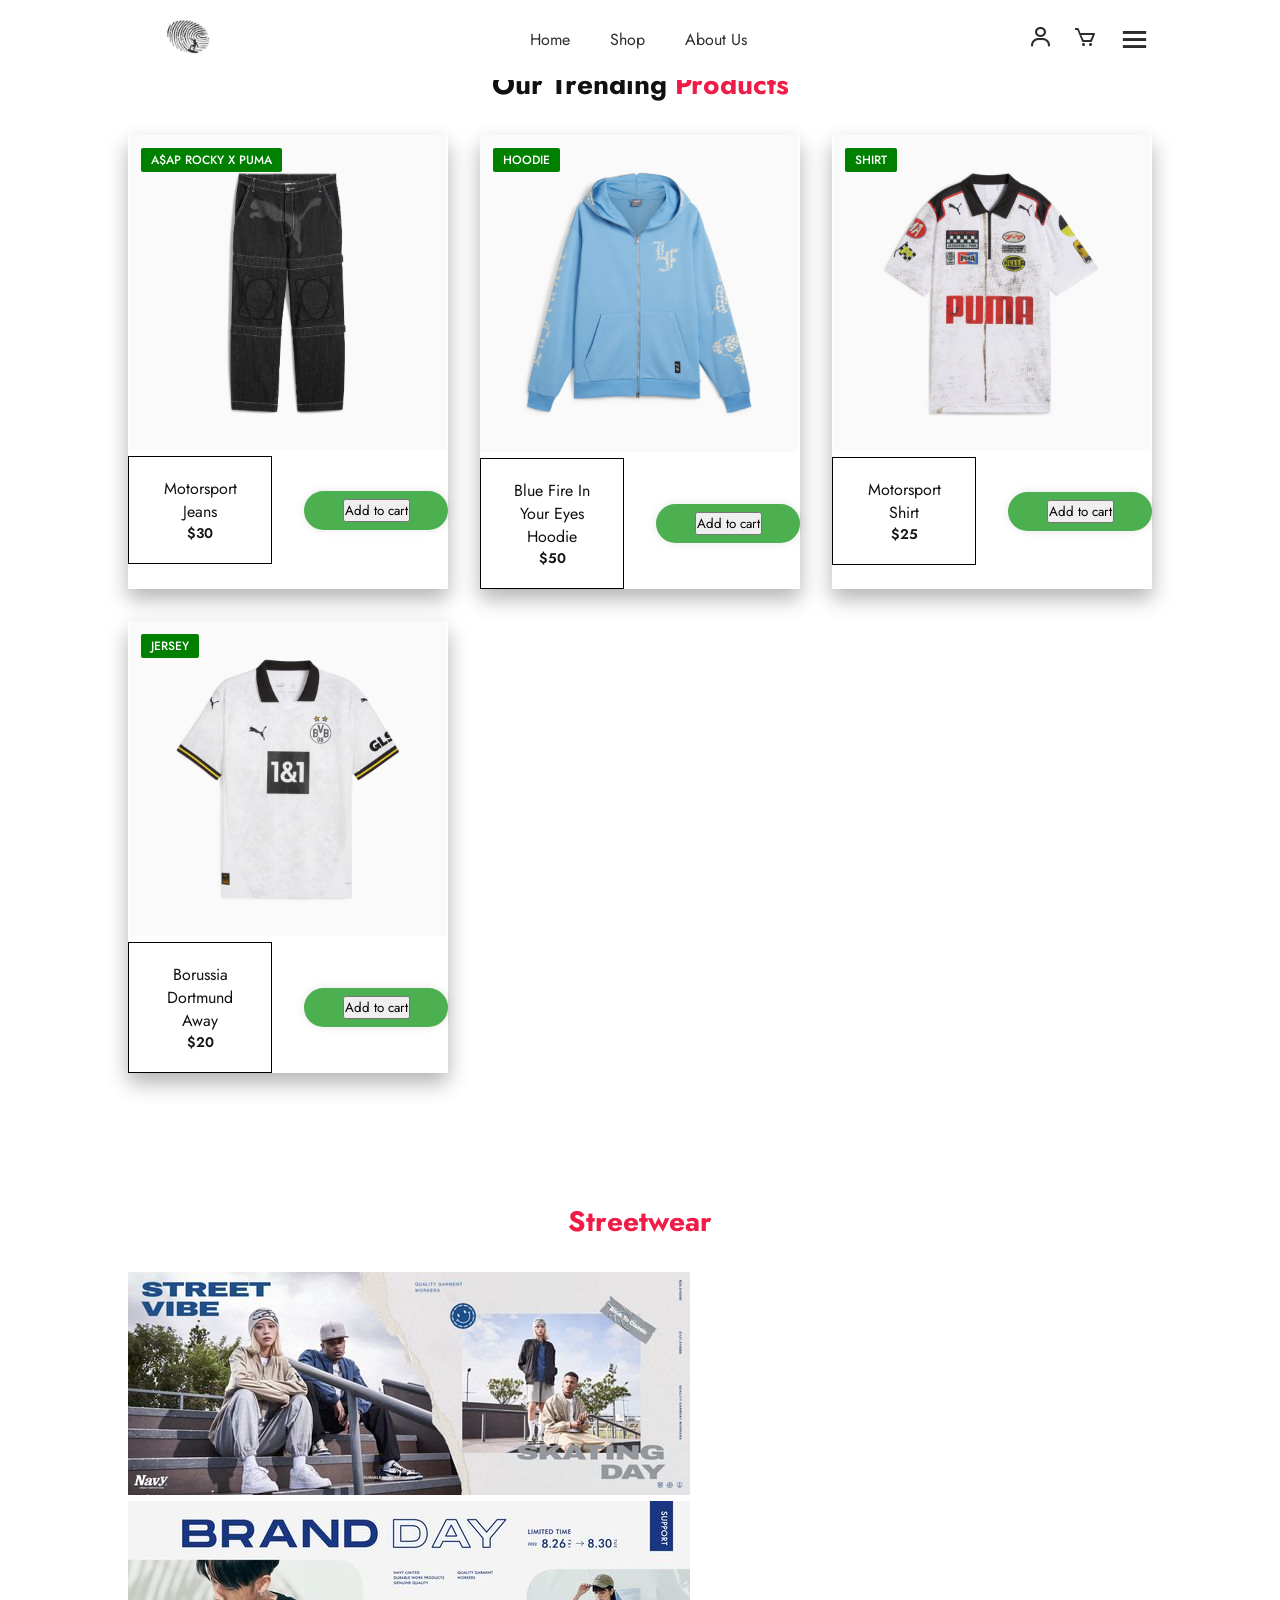
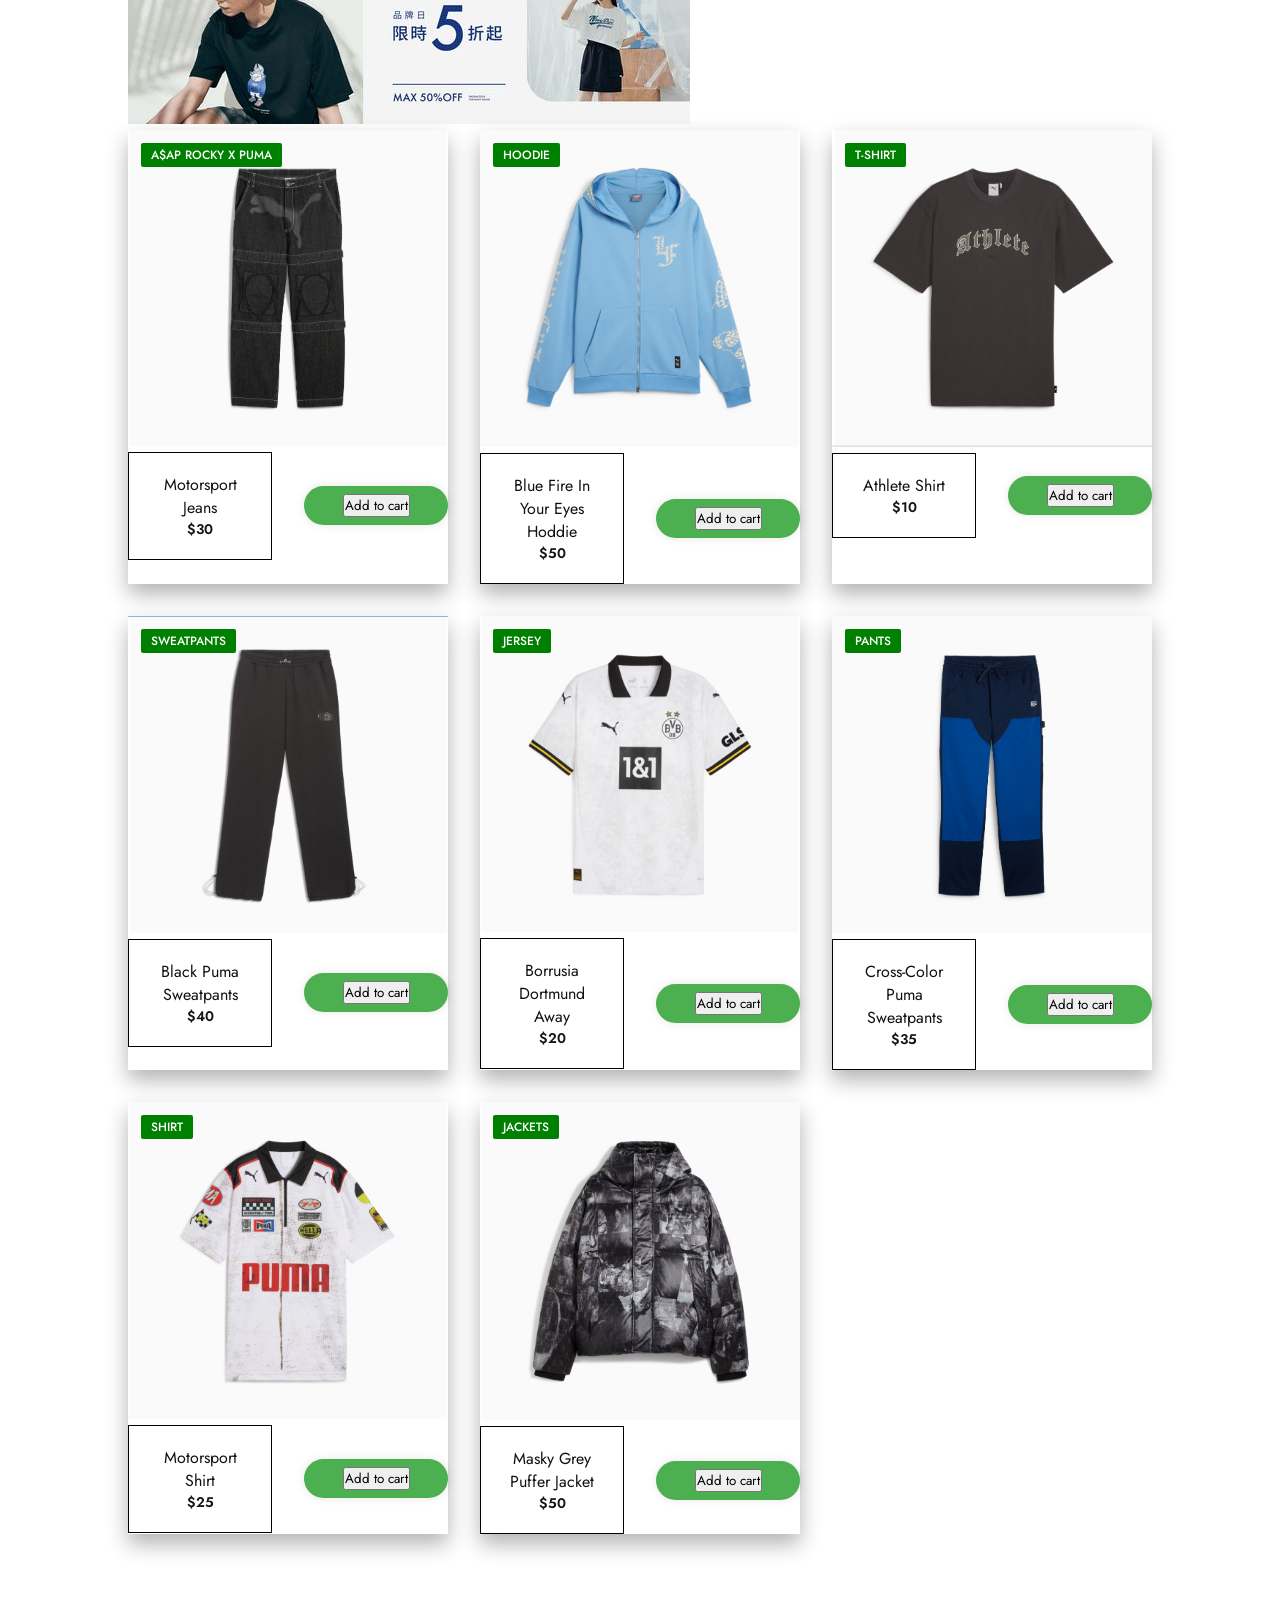
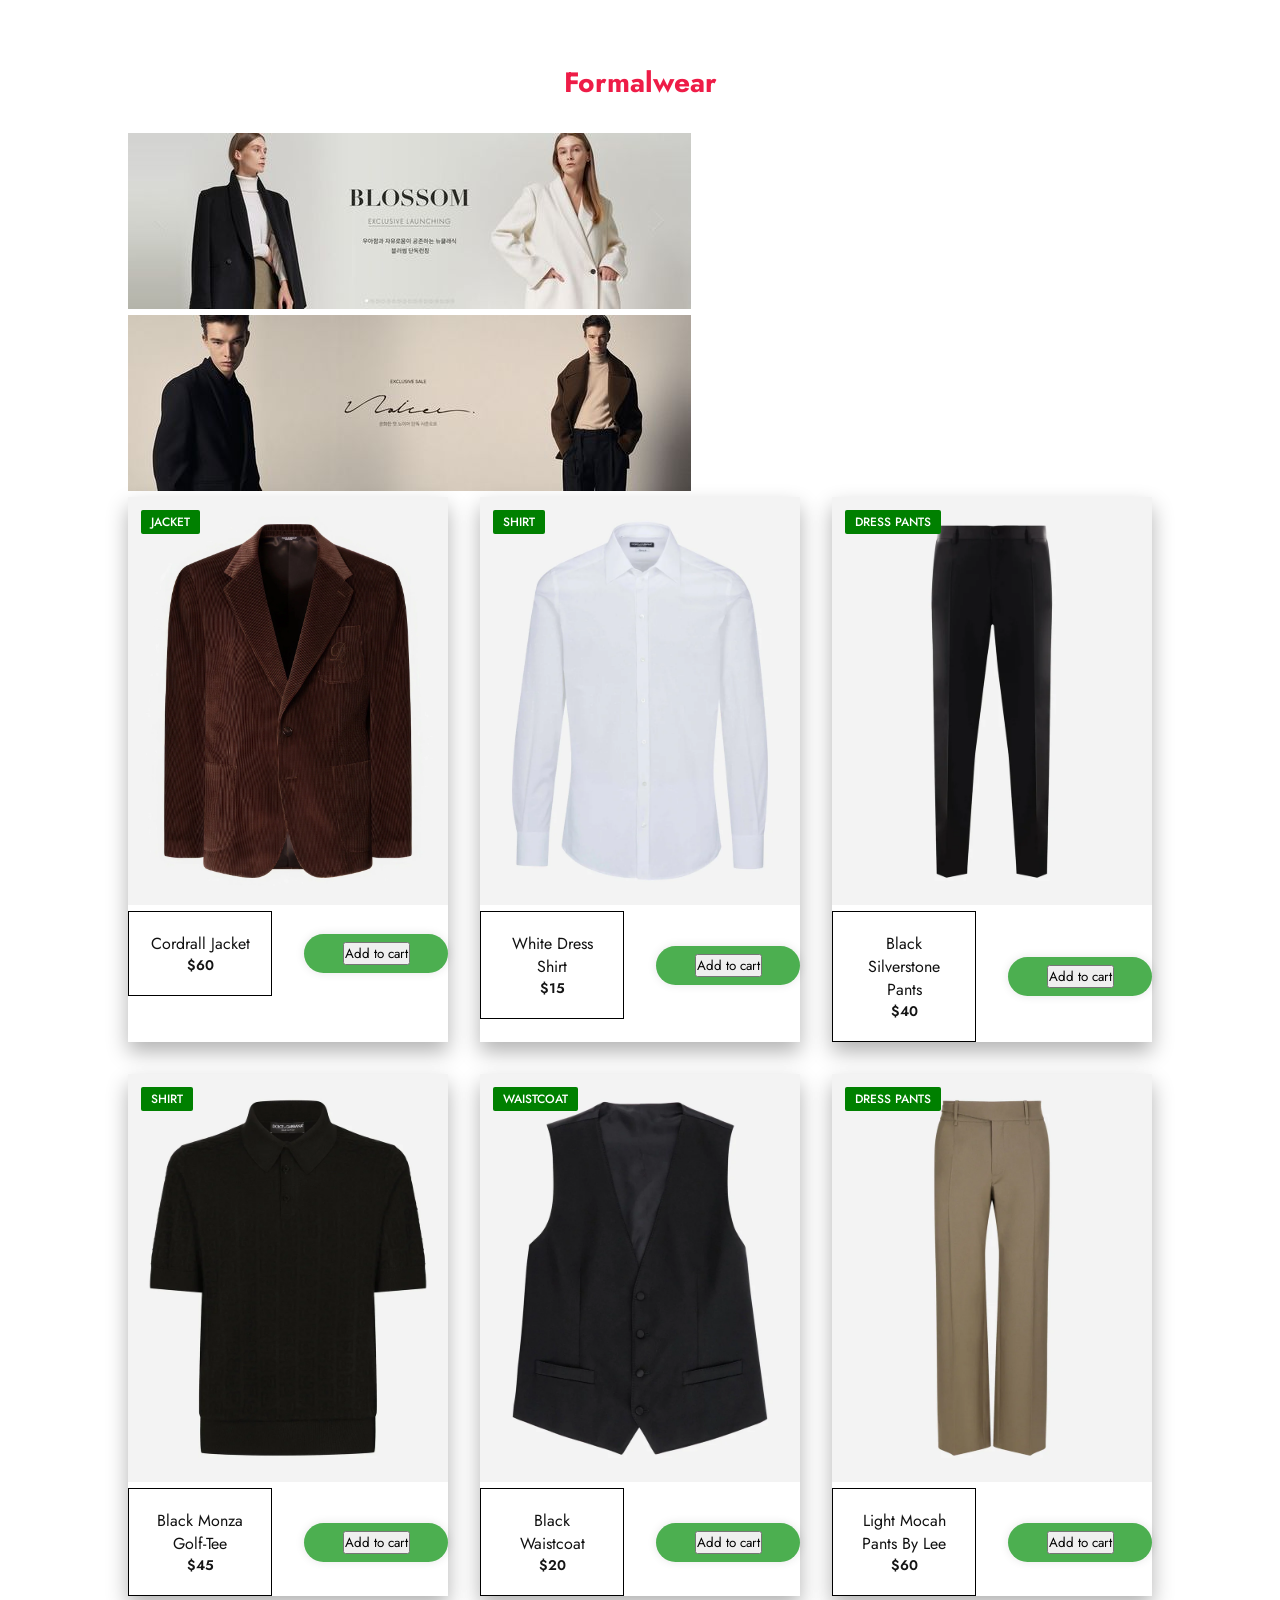
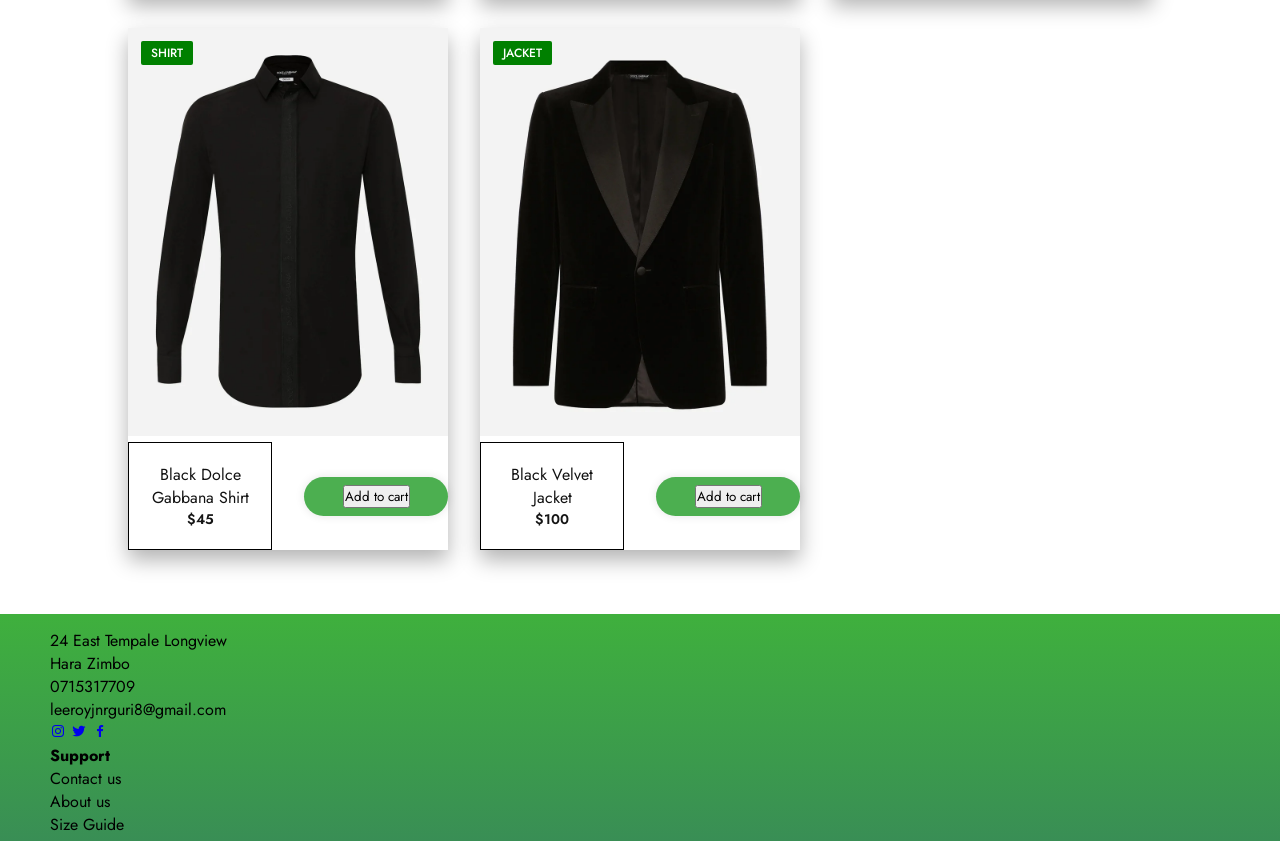
<file: shop.html>
<!DOCTYPE html>
<html lang="en">
<head>
    <meta charset="UTF-8">
    <meta name="viewport" content="width=device-width, initial-scale=1.0">
    <title>Shop Page</title>
    <title>COBS THREADS</title>
    <link rel="stylesheet" href="style.css" >
    <link rel="preconnect" href="https://fonts.googleapis.com">
    <link rel="preconnect" href="https://fonts.gstatic.com" crossorigin>
    <link href="https://fonts.googleapis.com/css2?family=Jost:ital,wght@0,100..900;1,100..900&display=swap" rel="stylesheet">
    <link rel="stylesheet" href="https://cdnjs.cloudflare.com/ajax/libs/font-awesome/6.2.1/css/all.min.css" integrity="sha512-MV7K8+y+gLIBoVD59lQIYicR65iaqukzvf/nwasF0nqhPay5w/9lJmVM2hMDcnK1OnMGCdVK+iQrJ7lzPJQd1w==" crossorigin="anonymous" referrerpolicy="no-referrer" />

    <link rel="stylesheet"href="https://unpkg.com/boxicons@latest/css/boxicons.min.css">
</head>
</head>
<body>
    <header>
        <a href="#" class="logo"><img src="images/logo.jpg" alt=""></a>

        <ul class="navmenu" >
            <li><a href="index.html">Home</a></li>
            <li><a href="#">Shop</a></li>
            <li><a href="aboutus.html">About Us</a></li>
            
        </ul>

        <div class="nav-icon">
            <a href="#"><i class='bx bx-user' ></i></a> 
            <a href="#" id="cart-button"><i class='bx bx-cart' ></i></a>
            <div class="bx bx-menu" id="menu-icon"></div>
        </div>
    </header>
    <section class="trending-product" id="trending">
        <div class="center-text">
            <h2>Our Trending <span>Products</span></h2>
        </div>
        <div class="products">
            <div class="row">
                <img src="images/streetwear/asap rocky x puma.png" alt="" class="image">
                <div class="product-text">
                    <h5>A$AP ROCKY X PUMA</h5>
                </div>
                <div class="info">
                    <div class="price">
                        <h4>Motorsport jeans</h4>
                        <p class="item-price">$30</p>
                    </div>
                    <div class="button">
                        <button class="add-cart">Add to cart</button>
                    </div>
                </div>
            </div>
            <div class="row">
                <img src="images/streetwear/basketball hoodie.png" alt="" class="image">
                <div class="product-text">
                    <h5>HOODIE</h5>
                </div>
                <div class="info">
                    <div class="price">
                        <h4>Blue Fire in your eyes Hoodie</h4>
                        <p class="item-price">$50</p>
                    </div>
                    <div class="button">
                        <button class="add-cart">Add to cart</button>
                    </div>
                </div>
            </div>
            <div class="row">
                <img src="images/streetwear/motorsport shirt.png" alt="" class="image">
                <div class="product-text">
                    <h5>SHIRT</h5>
                </div>
                <div class="info">
                    <div class="price">
                        <h4>Motorsport shirt</h4>
                        <p class="item-price">$25</p>
                    </div>
                    <div class="button">
                        <button class="add-cart">Add to cart</button>
                    </div>
                </div>
            </div>
            <div class="row">
                <img src="images/streetwear/bvb away.png" alt="" class="image">
                <div class="product-text">
                    <h5>JERSEY</h5>
                </div>
                <div class="info">
                    <div class="price">
                        <h4>Borussia Dortmund away</h4>
                        <p class="item-price">$20</p>
                    </div>
                    <div class="button">
                        <button class="add-cart">Add to cart</button>
                    </div>
                </div>
            </div>
        </div>
        </section>
    <section class="men's streetwear" id="men-streetwear">
            <div class="center-text">
                <h2><span>Streetwear</span></h2>
            </div>
            <div class="banner">
                <div class="banner-image">
                <img src="images/banner2.jpg">
                <img src="images/banner 4.jpg">
                </div>
            </div>
            <div class="products">
                <div class="row">
                    <img src="images/streetwear/asap rocky x puma.png" alt="" class="image">
                    <div class="product-text">
                        <h5>A$AP ROCKY X PUMA</h5>
                    </div>
                    <div class="info">
                        <div class="price">
                            <h4>Motorsport jeans</h4>
                            <p class="item-price">$30</p>
                        </div>
                        <div class="button">
                            <button class="add-cart">Add to cart</button>
                        </div>
                    </div>
                </div>
                <div class="row">
                    <img src="images/streetwear/basketball hoodie.png" alt="" class="image">
                    <div class="product-text">
                        <h5>HOODIE</h5>
                    </div>
                    <div class="info">
                        <div class="price">
                            <h4>Blue Fire in your eyes Hoddie</h4>
                            <p class="item-price">$50</p>
                        </div>
                        <div class="button">
                            <button class="add-cart">Add to cart</button>
                        </div>
                    </div>
                </div>
                <div class="row">
                    <img src="images/streetwear/black athlete.png" alt="" class="image">
                    <div class="product-text">
                        <h5> T-SHIRT</h5>
                    </div>
                    <div class="info">
                        <div class="price">
                            <h4>Athlete shirt</h4>
                            <p class="item-price">$10</p>
                        </div>
                        <div class="button">
                            <button class="add-cart">Add to cart</button>
                        </div>
                    </div>
                </div>
                <div class="row">
                    <img src="images/streetwear/black pants.png" alt="" class="image">
                    <div class="product-text">
                        <h5>SWEATPANTS</h5>
                    </div>
                    <div class="info">
                        <div class="price">
                            <h4>Black Puma sweatpants</h4>
                            <p class="item-price">$40</p>
                        </div>
                        <div class="button">
                            <button class="add-cart">Add to cart</button>
                        </div>
                    </div>
                </div>
                <div class="row">
                    <img src="images/streetwear/bvb away.png" alt="" class="image">
                    <div class="product-text">
                        <h5>JERSEY</h5>
                    </div>
                    <div class="info">
                        <div class="price">
                            <h4>Borrusia Dortmund away</h4>
                            <p class="item-price">$20</p>
                        </div>
                        <div class="button">
                            <button class="add-cart">Add to cart</button>
                        </div>
                    </div>
                </div>
                <div class="row">
                    <img src="images/streetwear/drop pants.png" alt="" class="image">
                    <div class="product-text">
                        <h5>PANTS</h5>
                    </div>
                    <div class="info">
                        <div class="price">
                            <h4>Cross-color Puma sweatpants</h4>
                            <p class="item-price">$35</p>
                        </div>
                        <div class="button">
                            <button class="add-cart">Add to cart</button>
                        </div>
                    </div>
                </div>
                <div class="row">
                    <img src="images/streetwear/motorsport shirt.png" alt="" class="image">
                    <div class="product-text">
                        <h5>SHIRT</h5>
                    </div>
                    <div class="info">
                        <div class="price">
                            <h4>Motorsport shirt</h4>
                            <p class="item-price">$25</p>
                        </div>
                        <div class="button">
                            <button class="add-cart">Add to cart</button>
                        </div>
                    </div>
                </div>
                <div class="row">
                    <img src="images/streetwear/puffer puma.png" alt="" class="image">
                    <div class="product-text">
                        <h5>JACKETS</h5>
                    </div>
                    <div class="info">
                        <div class="price">
                            <h4>Masky Grey Puffer Jacket</h4>
                            <p class="item-price">$50</p>
                        </div>
                        <div class="button">
                            <button class="add-cart">Add to cart</button>
                        </div>
                    </div>
            </div>
            </section>
    <section class="men's formalwear" id="men-formalwear">
                <div class="center-text">
                    <h2><span>Formalwear</span></h2>
                    <div class="banner">
                        <div class="banner-image">
                        <img src="images/banner6.jpg">
                        <img src="images/banner5.jpg">
                        
                        </div>
                    </div>
                </div>
                <div class="products">
                    <div class="row">
                        <img src="images/formal wear/dolce-gabbana-corduroy-dg-embroidery-jacket-41703727792343.jpg" alt="" class="image">
                        <div class="product-text">
                            <h5>Jacket</h5>
                        </div>
                        <div class="info">
                            <div class="price">
                                <h4>Cordrall Jacket</h4>
                                <p class="item-price">$60</p>
                            </div>
                            <div class="button">
                                <button class="add-cart">Add to cart</button>
                            </div>
                        </div>
                    </div>
                    <div class="row">
                        <img src="images/formal wear/dolce-gabbana-cotton-shirt-41599673991383.jpg" alt="" class="image">
                        <div class="product-text">
                            <h5>SHIRT</h5>
                        </div>
                        <div class="info">
                            <div class="price">
                                <h4>White dress shirt</h4>
                                <p class="item-price">$15</p>
                            </div>
                            <div class="button">
                                <button class="add-cart">Add to cart</button>
                            </div>
                        </div>
                    </div>
                    <div class="row">
                        <img src="images/formal wear/dolce-gabbana-pressed-crease-tailored-cut-pants-41522398462167.jpg" alt="" class="image">
                        <div class="product-text">
                            <h5>DRESS PANTS</h5>
                        </div>
                        <div class="info">
                            <div class="price">
                                <h4>Black Silverstone pants</h4>
                                <p class="item-price">$40</p>
                            </div>
                            <div class="button">
                                <button class="add-cart">Add to cart</button>
                            </div>
                        </div>
                    </div>
                    <div class="row">
                        <img src="images/formal wear/dolce-gabbana-silk-jacquard-polo-shirt-41546931077335.jpg" alt="" class="image">
                        <div class="product-text">
                            <h5> SHIRT</h5>
                        </div>
                        <div class="info">
                            <div class="price">
                                <h4>Black Monza Golf-tee</h4>
                                <p class="item-price">$45</p>
                            </div>
                            <div class="button">
                                <button class="add-cart">Add to cart</button>
                            </div>
                        </div>
                    </div>
                    <div class="row">
                        <img src="images/formal wear/dolce-gabbana-single-breasted-waistcoat-41505507475671.jpg" alt="" class="image">
                        <div class="product-text">
                            <h5>WAISTCOAT</h5>
                        </div>
                        <div class="info">
                            <div class="price">
                                <h4>Black waistcoat</h4>
                                <p class="item-price">$20</p>
                            </div>
                            <div class="button">
                                <button class="add-cart">Add to cart</button>
                            </div>
                        </div>
                    </div>
                    <div class="row">
                        <img src="images/formal wear/dolce-gabbana-tailored-stretch-twill-pants-41537963753687.jpg" alt="" class="image">
                        <div class="product-text">
                            <h5>DRESS PANTS</h5>
                        </div>
                        <div class="info">
                            <div class="price">
                                <h4>Light Mocah Pants by Lee</h4>
                                <p class="item-price">$60</p>
                            </div>
                            <div class="button">
                                <button class="add-cart">Add to cart</button>
                            </div>
                        </div>
                    </div>
                    <div class="row">
                        <img src="images/formal wear/dolce-gabbana-tape-logo-shirt-40221264216279.jpg" alt="" class="image">
                        <div class="product-text">
                            <h5>SHIRT</h5>
                        </div>
                        <div class="info">
                            <div class="price">
                                <h4>Black Dolce Gabbana shirt</h4>
                                <p class="item-price">$45</p>
                            </div>
                            <div class="button">
                                <button class="add-cart">Add to cart</button>
                            </div>
                        </div>
                    </div>
                    <div class="row">
                        <img src="images/formal wear/dolce-gabbana-velvet-single-breasted-blazer-41582982332631.jpg" alt="" class="image">
                        <div class="product-text">
                            <h5>JACKET</h5>
                        </div>
                        <div class="info">
                            <div class="price">
                                <h4>Black Velvet Jacket</h4>
                                <p class="item-price">$100</p>
                            </div>
                            <div class="button">
                                <button class="add-cart">Add to cart</button>
                            </div>
                        </div>
                    </div>
                </div>
                </section>
        <footer>        
        <!--Contact-section--->
        <section class="contact">
            <div class="contact-info"></div>
            <div class="first-info">
                <p>24 East Tempale Longview <br> Hara Zimbo</p>
                <p>0715317709</p>
                <p>leeroyjnrguri8@gmail.com</p>
                <div class="social-icon">
                    <a href="#"><i class='bx bxl-instagram'></i></a>
                    <a href="#"><i class='bx bxl-twitter'></i></a>
                    <a href="#"><i class='bx bxl-facebook'></i></a>
                </div>
                <div class="second-info">
                    <h4>Support</h4>
                    <p>Contact us</p>
                    <p>About us</p>
                    <p>Size Guide</p>
                </div>
    
            </div>
        </section> 
        </footer>    
        <div class="cart-container" id="cart-container" style="display: none;">
            <h2>Your Cart</h2>
            <ul id="cart-items"></ul>
            <p>Total: $<span id="total-price">0.00</span></p>
            <button id="checkout-button">Checkout</button>
            <button id="close-cart-button">Close</button>
            <pre>Click on the item to remove</pre>
        </div>       
    <script src="index.js"></script>
</body>
</html>
</file>
<file: style.css>
*{
    margin: 0; 
    padding: 0;
    box-sizing: border-box;
    scroll-behavior: smooth;
    font-family: 'Jost',sans-serif;
    list-style: none;
    text-decoration: none;
}

header{
    background-color: #fff;
    position: fixed;
    width: 100%;
    top:0;
    right: 0;
    z-index: 1000;
    display: flex;
    align-items: center;
    justify-content: space-between;
    padding: 20px 10%;
}
.logo img{
    max-width: 120px;
    height: auto; 
}

.navmenu{
    display:flex;
}

.navmenu a{
    color: #2c2c2c;
    font: size 16px; 
    text-transform: capitalize;
    padding: 10px 20px;
    font-weight: 400;
    transition: all .42s ease;
}
.navmenu a:hover{
    color:#EE1C47;

}

.nav-icon{
    display: flex;
    align-items: center;
}

.nav-icon i{
    margin-right: 20px;
    color: #2c2c2c;
    font-size:25px;
    font-weight:400;
    transition: all .42s ease;
}
.nav-icon i:hover{
    transform: scale(1.1);
    color:#EE1C47;
}
#menu-icon{
    font-size: 35px;
    color: #2c2c2c;
    z-index: 10001;
    cursor: pointer;
}
section{
    padding: 5% 10%;
}
.main-home{
    width:100%;
    height: 100vh;
    background-image:url(images/openpif.png);
    background-position: center;
    background-size: cover;
    display: grid;
    grid-template-columns: repeat(1 ,1fr);
    align-items: center;
}
.main-text h5{
     color:#EE1C47;
     font-size: 16px;
     text-transform: capitalize;
     font-weight:500;
}
.main-text h1{
    color: #EE1C47;
    font-size: 65px;
    text-transform: capitalize;
    line-height: 1.1;
    font-weight: 600;
    margin: 6px 0 10px;
}
.main-text p{
    color: #082b94;
    font-size: 20px;
    font-style: italic;
    margin-bottom: 20px;
}
.main-btn{
    display: inline-block;
    color:#111;
    font-size: 16px;
    font-weight:500;
    text-transform: capitalize;
    border:2px solid #111;
    padding: 12px 25px;
    transition: all .42s ease;
}
.main-btn:hover{
    background-color: #000;
    color: #fff;
}
.main-btn i{
    vertical-align: middle;
}
.down-arrow{
    position: absolute;
    top: 85%;
    right: 11%;
}
.down i{
    font-size: 30px;
    color: #2c2c2c;
    border: 2px solid #fff;
    border-radius: 50px;
    padding: 12px 12px;
}
.down i:hover{
    background-color:#EE1C47 ;
    color: #fff;
    transition: all .42 ease;
}
header.sticky{
    background: #fff;
    padding: 20px 10%;
    box-shadow: 0px 0px 10px rgb(0 0 0 / 10%);
}
/*trending-section-css*/
.center-text h2{
    color: #111;
    font-size: 28px;
    text-transform: capitalize;
    text-align: center;
    margin-bottom: 30px;
}
.center-text span{
    color: #EE1C47;
}
.products{
    display: grid;
    grid-template-columns: repeat(auto-fit,minmax(260px, auto));
    gap: 2rem;
}
.row{
    position: relative;
    transition: all .40s;
    box-shadow: 0 10px 20px rgb(0,0,0,0.3);
}
.row img{
    width: 100%;
    height: auto;
    transform-style: preserve-3d;
    transition: transform 3s ease-in-out;
}
.row img:hover{
    transform:rotateY(180deg);
}
.product-text h5{
    position: absolute;
    top: 13px;
    left: 13px;
    color: #fff;
    font-size: 12px;
    font-weight: 500;
    text-transform: uppercase;
    background-color: green;
    padding: 3px 10px;
    border-radius: 2px;
}

.price h4{
    color:#111;
    font-size: 16px;
    text-transform: capitalize;
    font-weight: 400;
}
.price p{
    color: #151515;
    font-size: 14px;
    font-weight: 600;
}
.client-reviews{
    background-color: #F3F4F6;
}
.reviews{
    text-align:center;
}
.reviews h3{
    color: #111;
    font-size: 25px;
    text-transform: capitalize;
    text-align: center;
    font-weight: 700;
}
.reviews img{
    width: 100px;
    height: auto;
    border-radius: 50px;
    margin: 10px 0;
}
.reviews p{
    color: #707070;
    font-size: 16px;
    font-weight: 400;
    line-height: 25px;
    margin-bottom: 10px;
}
.reviews h2{
    font-size:22px;
    color:#000;
    font-weight:400;
    text-transform: capitalize;
    margin-bottom: 2px;
}
/*reviews slider*/
.slider-container{
    position: relative;
}
.slider-container .wrapper{
    width:60vw;
    height:75vh;
    box-shadow:10px 10px 20px rgba(0, 0, 0, 0.6);
    margin: 5rem auto;
    overflow: hidden;
}
.slider-container .wrapper-holder{
    display: grid;
    grid-template-columns: repeat(4,100%);
    height:100%;
    width:100%;
    animation:slider 30s ease-in-out infinite alternate;
}
.slider-container #slider-img-1{
    background-image:url(images/charlie.png) ;
    background-position: center;
}
.slider-container #slider-img-2{
    background-image:url(images/lamar.png) ;
    background-position: center;
}
.slider-container #slider-img-3{
    background-image:url(images/tsvarapasi.png) ;
    background-position: center;
}
.slider-container .button-holder .button{
    background-color: #fff;
    width:15px;
    height: 15px;
    border-radius: 15px;
    display: inline-block;
    margin: 3rem;
}
.slider-container .button-holder{
    position:absolute;
    left:45%;
    bottom: 0%;
}
.button:hover{
    box-shadow:0px 0px 7px 4px rgba(0 , 0 , 0 , 0.6);
}
@keyframes slider{
    0%{transform: translateX(0%);}
    10%{transform: translateX(-100%);}
    20%{transform: translateX(-100%);}
    30%{transform: translateX(-200%);}
    40%{transform: translateX(-200%);}
    50%{transform: translateX(-200%);}
    60%{transform: translateX(-300%);}
    70%{transform: translateX(-300%);}
    80%{transform: translateX(-300%);}
    90%{transform: translateX(0%);}
    100%{transform: translateX(0%);}
}


/*shop button*/
.info{
    display: flex; 
    justify-content: space-between; 
    align-items: center;
    
}
.price, .button {
    background-color: #fff;
    padding: 20px;
    width: 45%; /* Adjust width as needed */
    text-align: center;
    border: 1px solid #000;
}
.button{
    font-family: "Roboto", sans-serif;
    background-color: #4CAF50;
   
    color: white; 
    border: none; 
    padding: 8px 1px; 
    text-align: center;
    text-decoration: none;
    text-transform: uppercase;
    display: inline-block; 
    font-size: 12px;
    font-weight: bold;
    border-radius: 25px; 
    cursor: pointer;
    box-shadow: 0 0 10px rgba(0, 0, 0, 0.1);
    -webkit-transition-property: box-shadow, transform;
    transition-property: box-shadow, transform;  
}
.button:hover, .botton:focus, .button:active{
    box-shadow: 0 0 20px rgba(0 , 0 , 0 , 0.5);
    -webkit-transform: scale(1.1);
    transform: scale(1.1);
}
/*video video */
.video {
    width: 100%; 
    overflow: hidden; 
}

.clip {
    width: 100%;
    height: auto; 
    display: block; 
}
.contact{
    background-image: linear-gradient(#3fb03d,#398e55);
    padding: 15px 15px 5px 50px;
    display: flex;
    flex-direction: column;
    justify-content: space-between;

}

/* Cart container styles */
.cart-container {
    position: absolute;
    top: 60px; /* Adjust this value to match the height of your header */
    right: 0; /* Align it to the right edge of the screen (or adjust if necessary) */
    background-color: white;
    border: 1px solid #ccc;
    padding: 15px;
    width: 300px;
    box-shadow: 0 4px 8px rgba(0, 0, 0, 0.1);
    display: none; /* Initially hidden */
    z-index: 1000; /* Make sure it's above other elements */
}

/* Styling the cart item list */
#cart-items {
    list-style-type: none;
    padding: 0;
    margin: 0;
}

#cart-items li {
    padding: 5px 0;
    border-bottom: 1px solid #ddd;
}

/* Styling for the total price and checkout button */
#total-price {
    font-weight: bold;
    font-size: 1.2em;
}

#checkout-button,
#close-cart-button {
    background-color: #333;
    color: white;
    padding: 10px 15px;
    border: none;
    cursor: pointer;
    margin-top: 10px;
    width: 100%;
    text-align: center;
}

#checkout-button:hover,
#close-cart-button:hover {
    background-color: #555;
}

#close-cart-button {
    background-color: red;
}

/* Optional: Adjust cart icon to make it more noticeable */
#cart-button i {
    font-size: 1.5em;
    cursor: pointer;
}
</file>
